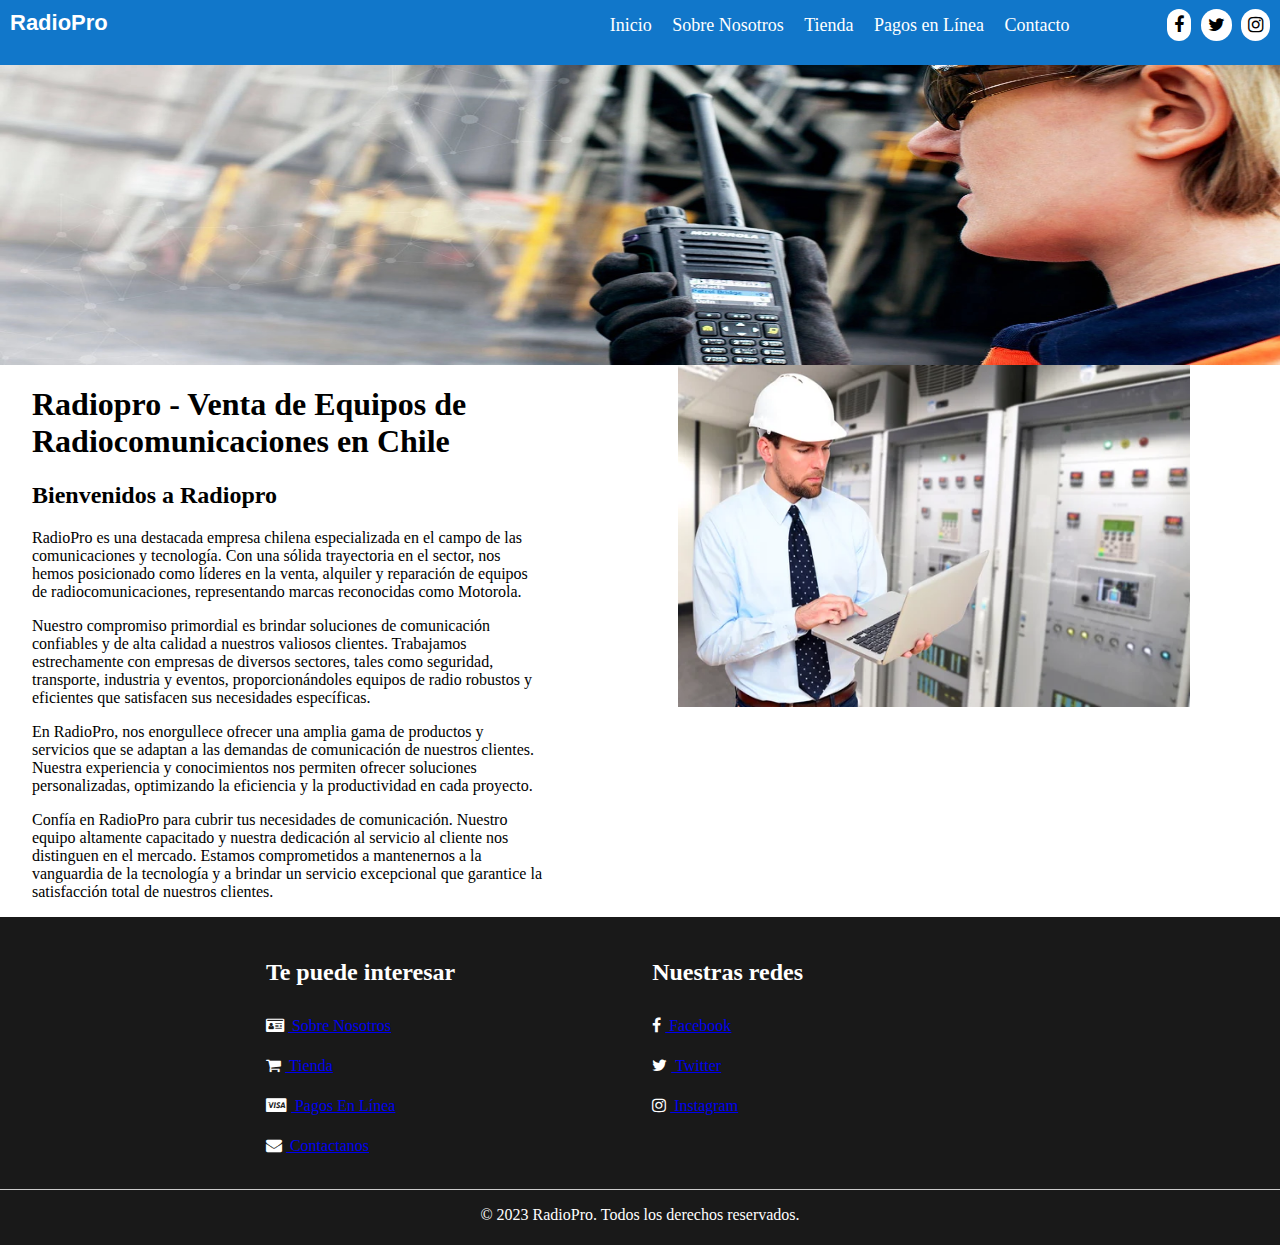
<file: index.html>
<!DOCTYPE html>
<html lang="en">
<head>
  <link rel="stylesheet" href="https://cdnjs.cloudflare.com/ajax/libs/font-awesome/4.7.0/css/font-awesome.min.css">
    <meta charset="UTF-8">
    <meta http-equiv="X-UA-Compatible" content="IE=edge">
    <meta name="viewport" content="width=device-width, initial-scale=1.0">
    <meta name="description" content="Venta, alquiler y reparación de radios de comunicación y equipos de telecomunicaciones en Chile. Encuentra equipos de marcas reconocidas para sectores como seguridad, transporte, industria y eventos.">
    <meta name="keywords" content="venta, alquiler, reparación, radios de comunicación, equipos de telecomunicaciones, Chile, seguridad, transporte, industria, eventos, marcas reconocidas">
    <title>RadioPro - Venta de Equipos de Radiocomunicaciones en Chile</title>
    <link rel="stylesheet" href="styles/main.css">
    <link rel="stylesheet" href="styles/header.css"/>
    <link rel="stylesheet" href="styles/footer.css"/>
</head>
<body>
    <header>
        <div class="nav">
            <input type="checkbox" id="nav-check">
            <div class="nav-header">
            <div class="nav-title">
                RadioPro
            </div>
        </div>
        <div class="nav-btn">
            <label for="nav-check">
                <span></span>
                <span></span>
                <span></span>
            </label>
        </div>
      
        <div class="nav-links">
            <ul>
                <li><a href="/">Inicio</a></li>
                <li><a href="about.html">Sobre Nosotros</a></li>
                <li><a href="store.html">Tienda</a></li>
                <li><a href="payment.html">Pagos en Línea</a></li>
                <li><a href="contact.html">Contacto</a></li>
                <a class="icon">
                    <i class="fa fa-facebook"></i>
                    <i class="fa fa-twitter"></i>
                    <i class="fa fa-instagram"></i>
                </a>
            </ul>
        </div>
    </div>
  </header>
  <main>
    <section>
        <div id="carrusel-contenido">
            <div id="carrusel-caja">
                <div class="carrusel-elemento">
                    <img class="images" src="images/imagen-1.jpg" alt="venta de radios motorola">
                </div>
                <div class="carrusel-elemento">   
                    <img class="images" src="images/imagen-2.jpg" alt="servicios profesionales de telecomunicaciones">
                </div>
                <div class="carrusel-elemento">   
                    <img class="images" src="images/imagen-3.jpg" alt="productos importados">                        
                </div>
            </div>
        </div>
    </section>
    <section>
        <div class="main-container">
          <h1>Radiopro - Venta de Equipos de Radiocomunicaciones en Chile</h1>
          <h2>Bienvenidos a Radiopro</h2>

          <p>
            RadioPro es una destacada empresa chilena especializada en el campo de las comunicaciones y tecnología. Con una sólida trayectoria en el sector, nos hemos posicionado como líderes en la venta, alquiler y reparación de equipos de radiocomunicaciones, representando marcas reconocidas como Motorola.
          </p>
          <p>
            Nuestro compromiso primordial es brindar soluciones de comunicación confiables y de alta calidad a nuestros valiosos clientes. Trabajamos estrechamente con empresas de diversos sectores, tales como seguridad, transporte, industria y eventos, proporcionándoles equipos de radio robustos y eficientes que satisfacen sus necesidades específicas.
          </p>
          <p>
            En RadioPro, nos enorgullece ofrecer una amplia gama de productos y servicios que se adaptan a las demandas de comunicación de nuestros clientes. Nuestra experiencia y conocimientos nos permiten ofrecer soluciones personalizadas, optimizando la eficiencia y la productividad en cada proyecto.
          </p>
          <p>
            Confía en RadioPro para cubrir tus necesidades de comunicación. Nuestro equipo altamente capacitado y nuestra dedicación al servicio al cliente nos distinguen en el mercado. Estamos comprometidos a mantenernos a la vanguardia de la tecnología y a brindar un servicio excepcional que garantice la satisfacción total de nuestros clientes.
          </p>
        </div>

        <div class="main-container">
            <img src="images/telecomunicaciones.png" alt="profesionales en telecomunicaciones">
        </div>
      </section>
  </main>
  <footer>
    <div class="footer-wrap">
        <div class="widgetFooter">
          <h2 class="uppercase">Te puede interesar</h2>
          <ul id="footerUsefulLink">
            <li title="About US">
              <span class="usefulLinksIcons">
                <i class="fa fa-id-card"></i>
              </span>
              <a href="about.html">&nbsp;Sobre Nosotros</a>
            </li>
            <li title="Our Team">
              <span class="usefulLinksIcons">
                <i class="fa fa-shopping-cart"></i>
              </span>
              <a href="store.html">&nbsp;Tienda</a>
            </li>
            <li title="Gallery">
              <span class="usefulLinksIcons">
                <i class="fa fa-cc-visa"></i>
              </span>
              <a href="payment.html">&nbsp;Pagos en Línea</a>
            </li>
            <li title="Contact Us">
              <span class="usefulLinksIcons">
                <i class="fa fa-envelope"></i>
              </span>
              <a href="contact.html">&nbsp;Contactanos</a>
            </li>
          </ul>
        </div>
        <div class="widgetFooter">
          <h2 class="uppercase">Nuestras redes</h2>
          <ul id="footerMediaLinks">
            <li class="media1" title="Facebook">
              <span class="mediaLinksIcons fb">
                <i class="fa fa-facebook"></i>
              </span>
              <a class="fb" href="https://www.facebook.com">&nbsp;facebook</a>
            </li>
            <li class="media2" title="Twitter">
              <span class="mediaLinksIcons twit">
                <i class="fa fa-twitter"></i>
              </span>
              <a class="twit" href="https://twitter.com/">&nbsp;Twitter</a>
            </li>
            <li class="media3"  title="Instagram">
              <span class="mediaLinksIcons insta">
                <i class="fa fa-instagram"></i>
              </span>
              <a class="insta" href="https://instagram.com">&nbsp;instagram</a>
            </li>
          </ul>
        </div>
      </div>
      <div class="footerCopy">
        <div class="inb">
            <p>&copy; 2023 RadioPro. Todos los derechos reservados.</p>
        </div>
      </div>
  </footer>
</body>
</html>
</file>
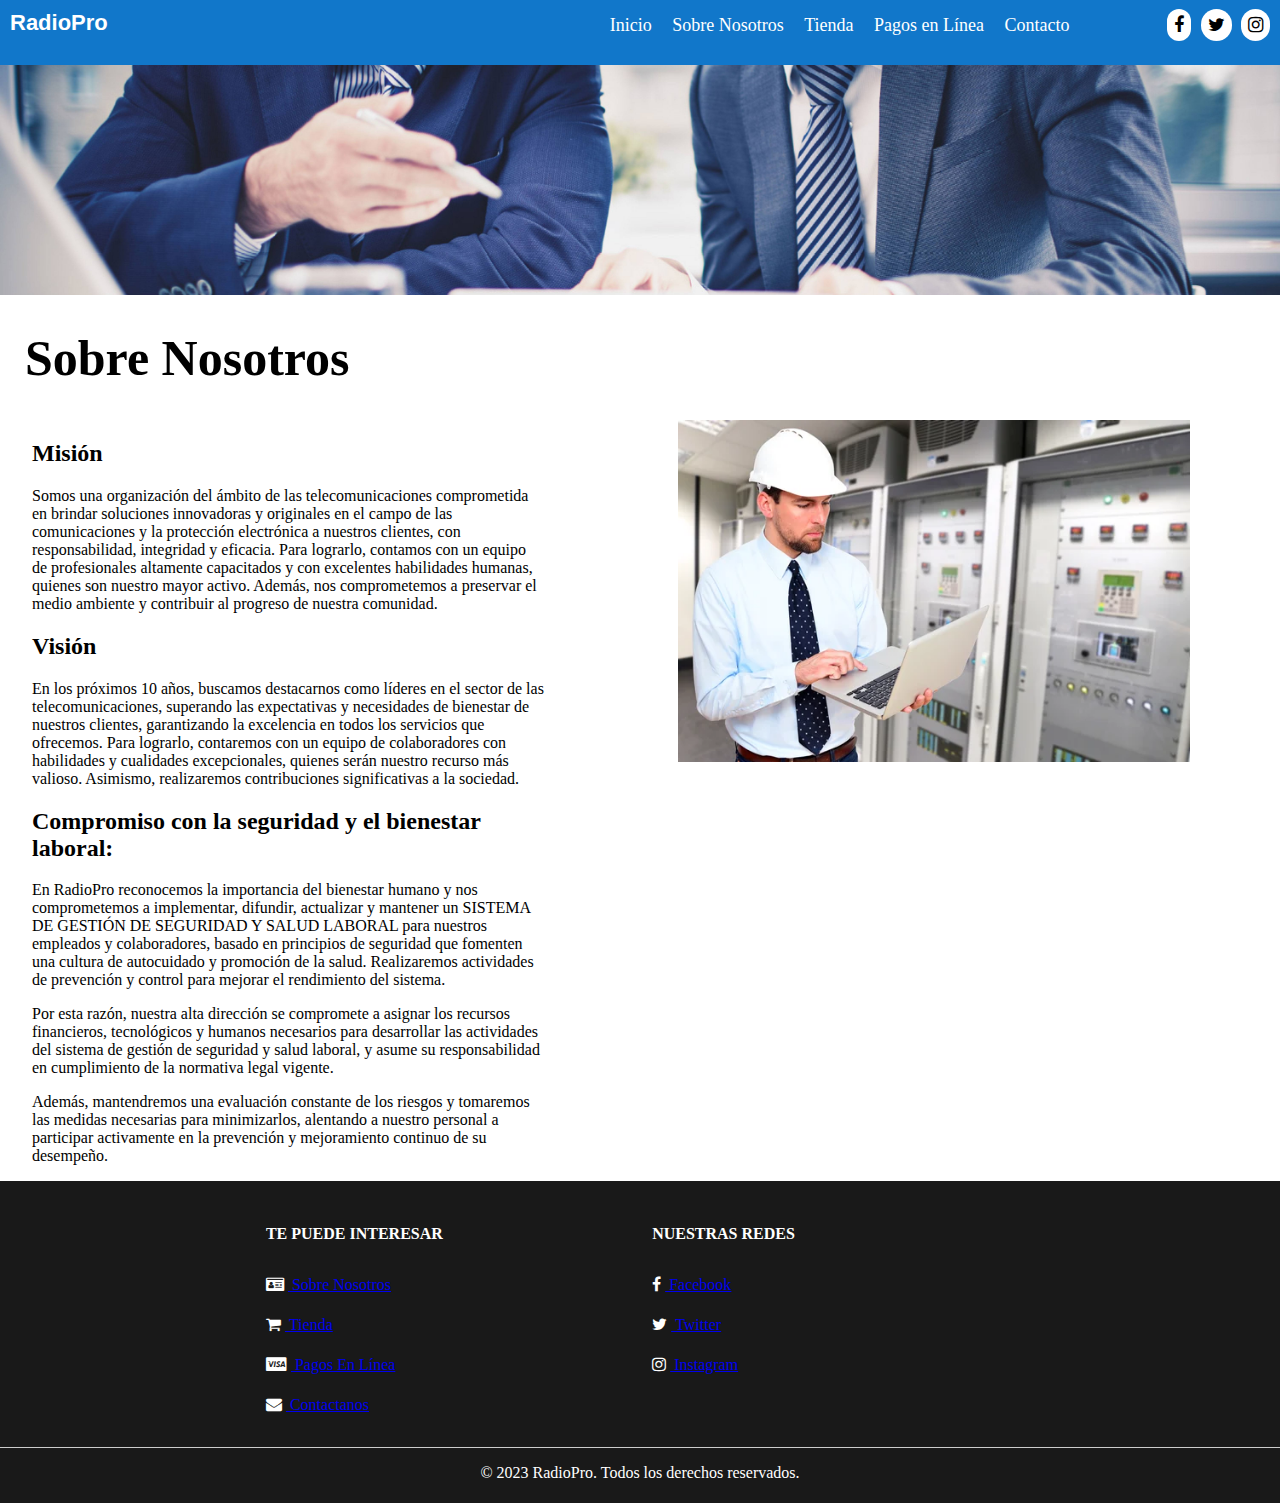
<file: about.html>
<!DOCTYPE html>
<html lang="en">
  <head>
    <link rel="stylesheet" href="https://cdnjs.cloudflare.com/ajax/libs/font-awesome/4.7.0/css/font-awesome.min.css">
      <meta charset="UTF-8">
      <meta http-equiv="X-UA-Compatible" content="IE=edge">
      <meta name="viewport" content="width=device-width, initial-scale=1.0">
      <meta name="description" content="Venta, alquiler y reparación de radios de comunicación y equipos de telecomunicaciones en Chile. Encuentra equipos de marcas reconocidas para sectores como seguridad, transporte, industria y eventos.">
      <meta name="keywords" content="venta, alquiler, reparación, radios de comunicación, equipos de telecomunicaciones, Chile, seguridad, transporte, industria, eventos, marcas reconocidas">
      <title>RadioPro - Venta de Equipos de Radiocomunicaciones en Chile</title>
      <link rel="stylesheet" href="styles/main.css">
      <link rel="stylesheet" href="styles/header.css"/>
      <link rel="stylesheet" href="styles/footer.css"/>
  </head>
<body>
  <header>
    <div class="nav">
        <input type="checkbox" id="nav-check">
        <div class="nav-header">
        <div class="nav-title">
            RadioPro
        </div>
    </div>
    <div class="nav-btn">
        <label for="nav-check">
            <span></span>
            <span></span>
            <span></span>
        </label>
    </div>
  
    <div class="nav-links">
        <ul>
            <li><a href="/">Inicio</a></li>
            <li><a href="about.html">Sobre Nosotros</a></li>
            <li><a href="store.html">Tienda</a></li>
            <li><a href="payment.html">Pagos en Línea</a></li>
            <li><a href="contact.html">Contacto</a></li>
            <a class="icon">
                <i class="fa fa-facebook"></i>
                <i class="fa fa-twitter"></i>
                <i class="fa fa-instagram"></i>
            </a>
        </ul>
    </div>
</div>
</header>
  <div class="header_image">
    <img src="images/sobre_nosotros.jpg" alt="Especialista Radios Comunicacion Motorola">
  </div>
  <main>
    <section>
      <div class="title_section">
        <h1>Sobre Nosotros</h1>
      </div>
        <div class="main-container">
            <h2>Misión</h2>
            <p>
              Somos una organización del ámbito de las telecomunicaciones comprometida en brindar soluciones innovadoras y originales en el campo de las comunicaciones y la protección electrónica a nuestros clientes, con responsabilidad, integridad y eficacia. Para lograrlo, contamos con un equipo de profesionales altamente capacitados y con excelentes habilidades humanas, quienes son nuestro mayor activo. Además, nos comprometemos a preservar el medio ambiente y contribuir al progreso de nuestra comunidad.
            </p>
            <h2>Visión</h2>
            <p>
              En los próximos 10 años, buscamos destacarnos como líderes en el sector de las telecomunicaciones, superando las expectativas y necesidades de bienestar de nuestros clientes, garantizando la excelencia en todos los servicios que ofrecemos. Para lograrlo, contaremos con un equipo de colaboradores con habilidades y cualidades excepcionales, quienes serán nuestro recurso más valioso. Asimismo, realizaremos contribuciones significativas a la sociedad.
            </p>
            <h2>Compromiso con la seguridad y el bienestar laboral:</h2>
            <p>
              En RadioPro reconocemos la importancia del bienestar humano y nos comprometemos a implementar, difundir, actualizar y mantener un SISTEMA DE GESTIÓN DE SEGURIDAD Y SALUD LABORAL para nuestros empleados y colaboradores, basado en principios de seguridad que fomenten una cultura de autocuidado y promoción de la salud. Realizaremos actividades de prevención y control para mejorar el rendimiento del sistema.
            </p>
            <p>
              Por esta razón, nuestra alta dirección se compromete a asignar los recursos financieros, tecnológicos y humanos necesarios para desarrollar las actividades del sistema de gestión de seguridad y salud laboral, y asume su responsabilidad en cumplimiento de la normativa legal vigente.
            </p>
            <p>
              Además, mantendremos una evaluación constante de los riesgos y tomaremos las medidas necesarias para minimizarlos, alentando a nuestro personal a participar activamente en la prevención y mejoramiento continuo de su desempeño.
            </p>
        </div>

        <div class="main-container">
            <img src="images/telecomunicaciones.png" alt="profesionales en telecomunicaciones">
        </div>
      </section>
  </main>
  <footer>
    <div class="footer-wrap">
        <div class="widgetFooter">
          <h4 class="uppercase">Te puede interesar</h4>
          <ul id="footerUsefulLink">
            <li title="About US">
              <span class="usefulLinksIcons">
                <i class="fa fa-id-card"></i>
              </span>
              <a href="about.html">&nbsp;Sobre Nosotros</a>
            </li>
            <li title="Our Team">
              <span class="usefulLinksIcons">
                <i class="fa fa-shopping-cart"></i>
              </span>
              <a href="store.html">&nbsp;Tienda</a>
            </li>
            <li title="Gallery">
              <span class="usefulLinksIcons">
                <i class="fa fa-cc-visa"></i>
              </span>
              <a href="payment.html">&nbsp;Pagos en Línea</a>
            </li>
            <li title="Contact Us">
              <span class="usefulLinksIcons">
                <i class="fa fa-envelope"></i>
              </span>
              <a href="contact.html">&nbsp;Contactanos</a>
            </li>
          </ul>
        </div>
        <div class="widgetFooter">
          <h4 class="uppercase">Nuestras redes</h4>
          <ul id="footerMediaLinks">
            <li class="media1" title="Facebook">
              <span class="mediaLinksIcons fb">
                <i class="fa fa-facebook"></i>
              </span>
              <a class="fb" href="https://www.facebook.com">&nbsp;facebook</a>
            </li>
            <li class="media2" title="Twitter">
              <span class="mediaLinksIcons twit">
                <i class="fa fa-twitter"></i>
              </span>
              <a class="twit" href="https://twitter.com/">&nbsp;Twitter</a>
            </li>
            <li class="media3"  title="Instagram">
              <span class="mediaLinksIcons insta">
                <i class="fa fa-instagram"></i>
              </span>
              <a class="insta" href="https://instagram.com">&nbsp;instagram</a>
            </li>
          </ul>
        </div>
      </div>
      <div class="footerCopy">
        <div class="inb">
            <p>&copy; 2023 RadioPro. Todos los derechos reservados.</p>
        </div>
      </div>
  </footer>
</body>
</html>
</file>
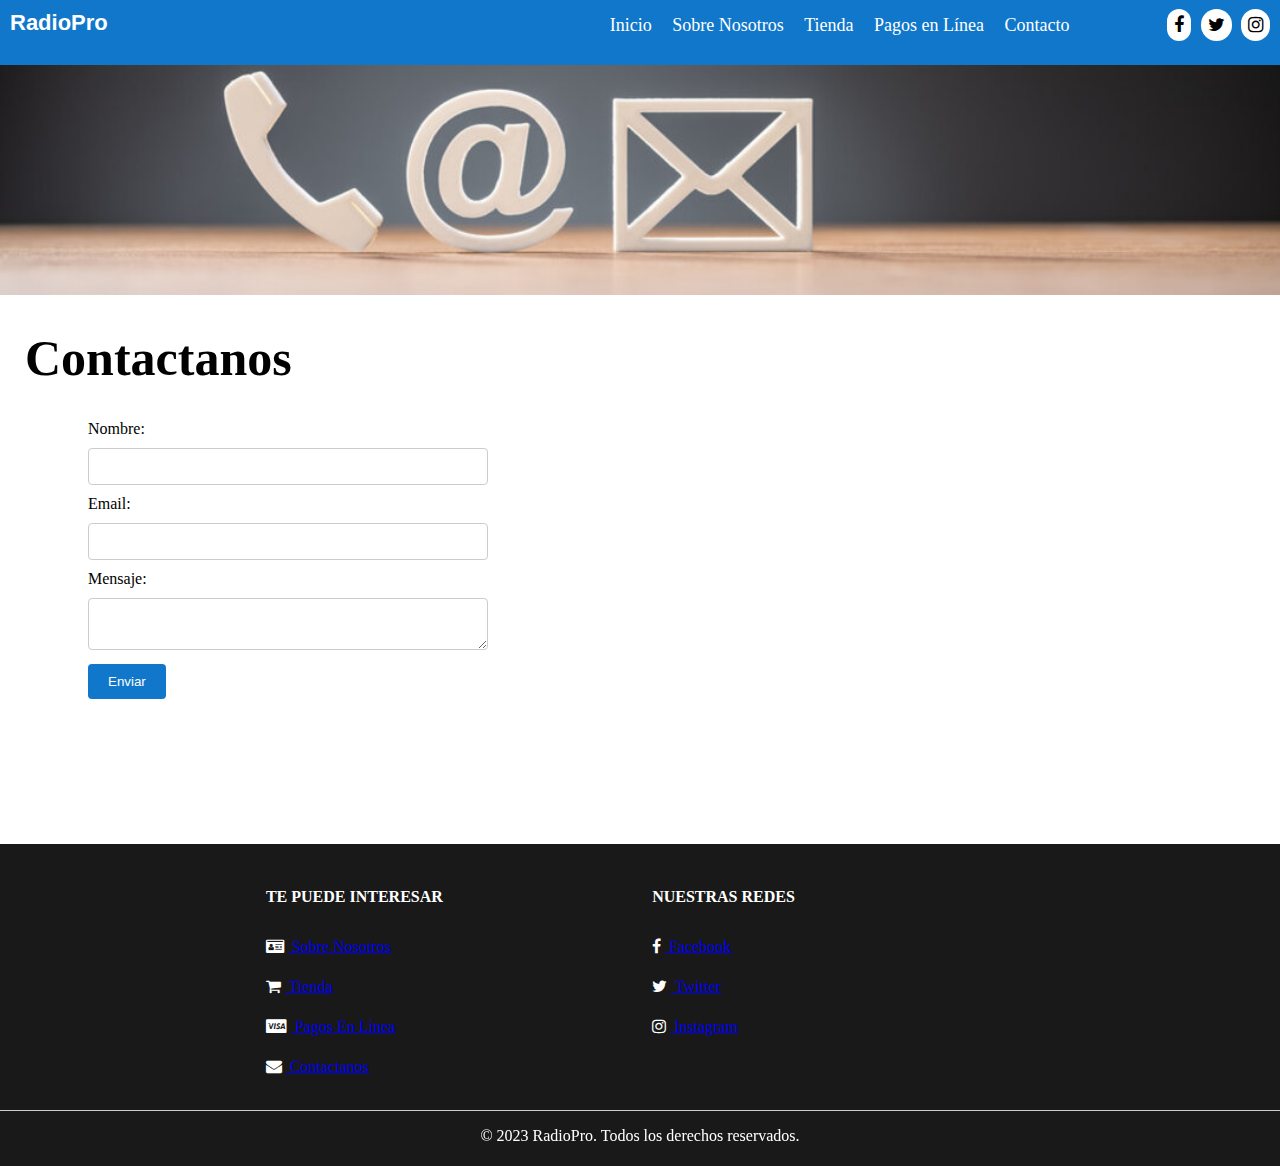
<file: contact.html>
<!DOCTYPE html>
<html lang="en">
  <head>
    <link rel="stylesheet" href="https://cdnjs.cloudflare.com/ajax/libs/font-awesome/4.7.0/css/font-awesome.min.css">
      <meta charset="UTF-8">
      <meta http-equiv="X-UA-Compatible" content="IE=edge">
      <meta name="viewport" content="width=device-width, initial-scale=1.0">
      <meta name="description" content="Venta, alquiler y reparación de radios de comunicación y equipos de telecomunicaciones en Chile. Encuentra equipos de marcas reconocidas para sectores como seguridad, transporte, industria y eventos.">
      <meta name="keywords" content="venta, alquiler, reparación, radios de comunicación, equipos de telecomunicaciones, Chile, seguridad, transporte, industria, eventos, marcas reconocidas">
      <title>RadioPro - Venta de Equipos de Radiocomunicaciones en Chile</title>
      <link rel="stylesheet" href="styles/main.css">
      <link rel="stylesheet" href="styles/header.css"/>
      <link rel="stylesheet" href="styles/footer.css"/>
  </head>
<body>
  <header>
    <div class="nav">
        <input type="checkbox" id="nav-check">
        <div class="nav-header">
        <div class="nav-title">
            RadioPro
        </div>
    </div>
    <div class="nav-btn">
        <label for="nav-check">
            <span></span>
            <span></span>
            <span></span>
        </label>
    </div>
  
    <div class="nav-links">
        <ul>
            <li><a href="/">Inicio</a></li>
            <li><a href="about.html">Sobre Nosotros</a></li>
            <li><a href="store.html">Tienda</a></li>
            <li><a href="payment.html">Pagos en Línea</a></li>
            <li><a href="contact.html">Contacto</a></li>
            <a class="icon">
                <i class="fa fa-facebook"></i>
                <i class="fa fa-twitter"></i>
                <i class="fa fa-instagram"></i>
            </a>
        </ul>
    </div>
</div>
</header>
  <div class="header_image">
    <img src="images/contact.png" alt="Cotiza Radios de comunicacion Motorola">
  </div>
  <main>
    <section>
      <div class="title_section">
        <h1>Contactanos</h1>
      </div>
        <div class="main-container">
            <form action="#" method="post">
              <label for="nombre">Nombre:</label>
              <input type="text" id="nombre" name="nombre" required><br>
          
              <label for="email">Email:</label>
              <input type="email" id="email" name="email" required><br>
          
              <label for="mensaje">Mensaje:</label>
              <textarea id="mensaje" name="mensaje" required></textarea><br>
          
              <input type="submit" value="Enviar">
            </form>
        </div>

        <div class="main-container">
          <iframe src="https://www.google.com/maps/embed?pb=!1m18!1m12!1m3!1d212999.27175720464!2d-70.79463835318577!3d-33.47239249713835!2m3!1f0!2f0!3f0!3m2!1i1024!2i768!4f13.1!3m3!1m2!1s0x9662c5410425af2f%3A0x8475d53c400f0931!2sSantiago%2C%20Regi%C3%B3n%20Metropolitana%2C%20Chile!5e0!3m2!1ses-419!2sco!4v1687040793762!5m2!1ses-419!2sco" style="border:0;" allowfullscreen="" loading="lazy" referrerpolicy="no-referrer-when-downgrade"></iframe>
        </div>
      </section>
  </main>
  <footer>
    <div class="footer-wrap">
        <div class="widgetFooter">
          <h4 class="uppercase">Te puede interesar</h4>
          <ul id="footerUsefulLink">
            <li title="About US">
              <span class="usefulLinksIcons">
                <i class="fa fa-id-card"></i>
              </span>
              <a href="about.html">&nbsp;Sobre Nosotros</a>
            </li>
            <li title="Our Team">
              <span class="usefulLinksIcons">
                <i class="fa fa-shopping-cart"></i>
              </span>
              <a href="store.html">&nbsp;Tienda</a>
            </li>
            <li title="Gallery">
              <span class="usefulLinksIcons">
                <i class="fa fa-cc-visa"></i>
              </span>
              <a href="payment.html">&nbsp;Pagos en Línea</a>
            </li>
            <li title="Contact Us">
              <span class="usefulLinksIcons">
                <i class="fa fa-envelope"></i>
              </span>
              <a href="contact.html">&nbsp;Contactanos</a>
            </li>
          </ul>
        </div>
        <div class="widgetFooter">
          <h4 class="uppercase">Nuestras redes</h4>
          <ul id="footerMediaLinks">
            <li class="media1" title="Facebook">
              <span class="mediaLinksIcons fb">
                <i class="fa fa-facebook"></i>
              </span>
              <a class="fb" href="https://www.facebook.com">&nbsp;facebook</a>
            </li>
            <li class="media2" title="Twitter">
              <span class="mediaLinksIcons twit">
                <i class="fa fa-twitter"></i>
              </span>
              <a class="twit" href="https://twitter.com/">&nbsp;Twitter</a>
            </li>
            <li class="media3"  title="Instagram">
              <span class="mediaLinksIcons insta">
                <i class="fa fa-instagram"></i>
              </span>
              <a class="insta" href="https://instagram.com">&nbsp;instagram</a>
            </li>
          </ul>
        </div>
      </div>
      <div class="footerCopy">
        <div class="inb">
            <p>&copy; 2023 RadioPro. Todos los derechos reservados.</p>
        </div>
      </div>
  </footer>
</body>
</html>
</file>
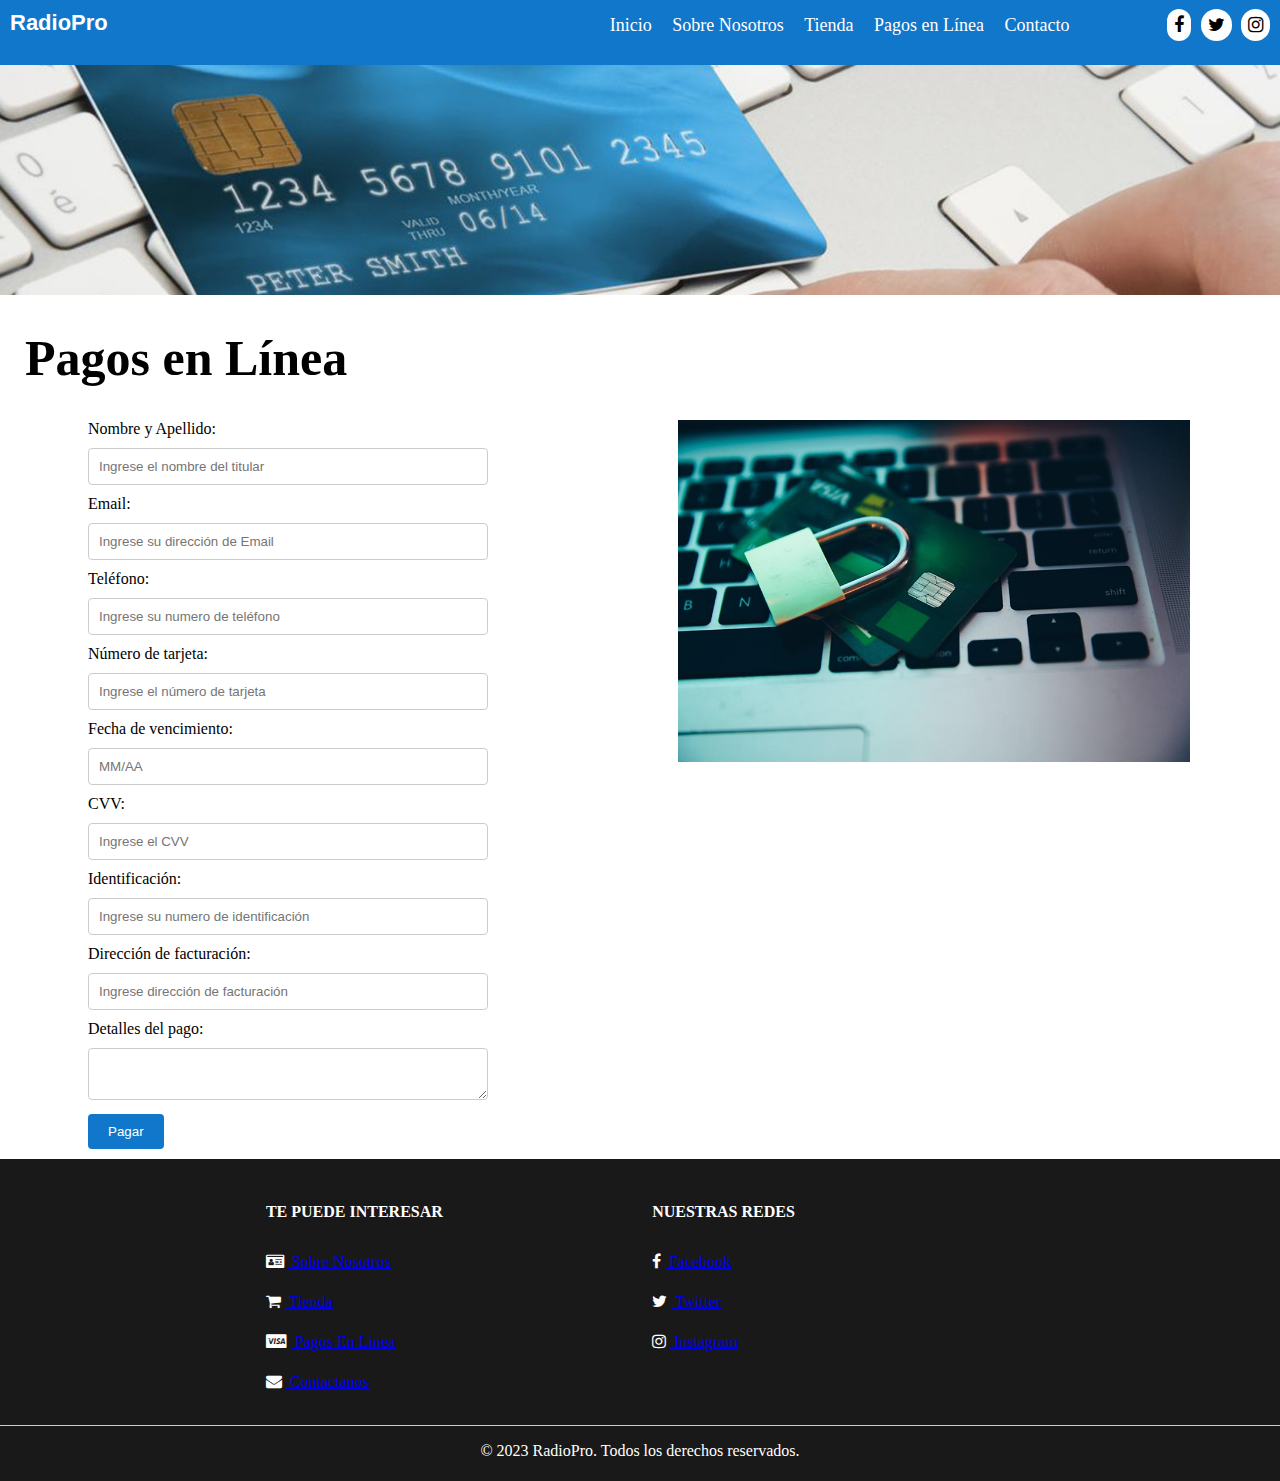
<file: payment.html>
<!DOCTYPE html>
<html lang="en">
  <head>
    <link rel="stylesheet" href="https://cdnjs.cloudflare.com/ajax/libs/font-awesome/4.7.0/css/font-awesome.min.css">
      <meta charset="UTF-8">
      <meta http-equiv="X-UA-Compatible" content="IE=edge">
      <meta name="viewport" content="width=device-width, initial-scale=1.0">
      <meta name="description" content="Venta, alquiler y reparación de radios de comunicación y equipos de telecomunicaciones en Chile. Encuentra equipos de marcas reconocidas para sectores como seguridad, transporte, industria y eventos.">
      <meta name="keywords" content="venta, alquiler, reparación, radios de comunicación, equipos de telecomunicaciones, Chile, seguridad, transporte, industria, eventos, marcas reconocidas">
      <title>RadioPro - Venta de Equipos de Radiocomunicaciones en Chile</title>
      <link rel="stylesheet" href="styles/main.css">
      <link rel="stylesheet" href="styles/header.css"/>
      <link rel="stylesheet" href="styles/footer.css"/>
  </head>
<body>
  <header>
    <div class="nav">
        <input type="checkbox" id="nav-check">
        <div class="nav-header">
        <div class="nav-title">
            RadioPro
        </div>
    </div>
    <div class="nav-btn">
        <label for="nav-check">
            <span></span>
            <span></span>
            <span></span>
        </label>
    </div>
  
    <div class="nav-links">
        <ul>
            <li><a href="/">Inicio</a></li>
            <li><a href="about.html">Sobre Nosotros</a></li>
            <li><a href="store.html">Tienda</a></li>
            <li><a href="payment.html">Pagos en Línea</a></li>
            <li><a href="contact.html">Contacto</a></li>
            <a class="icon">
                <i class="fa fa-facebook"></i>
                <i class="fa fa-twitter"></i>
                <i class="fa fa-instagram"></i>
            </a>
        </ul>
    </div>
</div>
</header>
  <div class="header_image">
    <img src="images/payment.png" alt="Pagos en linea Radios de Comunicacion Motorola">
  </div>
  <main>
    <section>
      <div class="title_section">
        <h1>Pagos en Línea</h1>
      </div>
        <div class="main-container">
          <form>
            <label for="card-holder">Nombre y Apellido:</label>
            <input type="text" id="card-holder" name="card-holder" placeholder="Ingrese el nombre del titular" required>

            <label for="email">Email:</label>
            <input type="email" id="email" name="email" placeholder="Ingrese su dirección de Email" required><br>

            <label for="phone">Teléfono:</label>
            <input type="number" id="email" name="email" placeholder="Ingrese su numero de teléfono" required><br>

            <label for="card-number">Número de tarjeta:</label>
            <input type="text" id="card-number" name="card-number" placeholder="Ingrese el número de tarjeta" required>
          
            <label for="expiry-date">Fecha de vencimiento:</label>
            <input type="text" id="expiry-date" name="expiry-date" placeholder="MM/AA" required>
          
            <label for="cvv">CVV:</label>
            <input type="text" id="cvv" name="cvv" placeholder="Ingrese el CVV" required>
          
            <label for="identification">Identificación:</label>
            <input type="text" id="identification" name="identification" placeholder="Ingrese su numero de identificación" required>
          
            <label for="billing-address">Dirección de facturación:</label>
            <input type="text" id="billing-address" name="billing-address" placeholder="Ingrese dirección de facturación" required>
          
            <label for="payment-description">Detalles del pago:</label>
            <textarea id="payment-description" name="payment-description"></textarea>

            <input type="submit" value="Pagar">
          </form>
          
          
          
        </div>

        <div class="main-container">
          <img src="images/secure.png" alt="pago seguro Radios Motorola">
        </div>
      </section>
  </main>
  <footer>
    <div class="footer-wrap">
        <div class="widgetFooter">
          <h4 class="uppercase">Te puede interesar</h4>
          <ul id="footerUsefulLink">
            <li title="About US">
              <span class="usefulLinksIcons">
                <i class="fa fa-id-card"></i>
              </span>
              <a href="about.html">&nbsp;Sobre Nosotros</a>
            </li>
            <li title="Our Team">
              <span class="usefulLinksIcons">
                <i class="fa fa-shopping-cart"></i>
              </span>
              <a href="store.html">&nbsp;Tienda</a>
            </li>
            <li title="Gallery">
              <span class="usefulLinksIcons">
                <i class="fa fa-cc-visa"></i>
              </span>
              <a href="payment.html">&nbsp;Pagos en Línea</a>
            </li>
            <li title="Contact Us">
              <span class="usefulLinksIcons">
                <i class="fa fa-envelope"></i>
              </span>
              <a href="contact.html">&nbsp;Contactanos</a>
            </li>
          </ul>
        </div>
        <div class="widgetFooter">
          <h4 class="uppercase">Nuestras redes</h4>
          <ul id="footerMediaLinks">
            <li class="media1" title="Facebook">
              <span class="mediaLinksIcons fb">
                <i class="fa fa-facebook"></i>
              </span>
              <a class="fb" href="https://www.facebook.com">&nbsp;facebook</a>
            </li>
            <li class="media2" title="Twitter">
              <span class="mediaLinksIcons twit">
                <i class="fa fa-twitter"></i>
              </span>
              <a class="twit" href="https://twitter.com/">&nbsp;Twitter</a>
            </li>
            <li class="media3"  title="Instagram">
              <span class="mediaLinksIcons insta">
                <i class="fa fa-instagram"></i>
              </span>
              <a class="insta" href="https://instagram.com">&nbsp;instagram</a>
            </li>
          </ul>
        </div>
      </div>
      <div class="footerCopy">
        <div class="inb">
            <p>&copy; 2023 RadioPro. Todos los derechos reservados.</p>
        </div>
      </div>
  </footer>
</body>
</html>
</file>
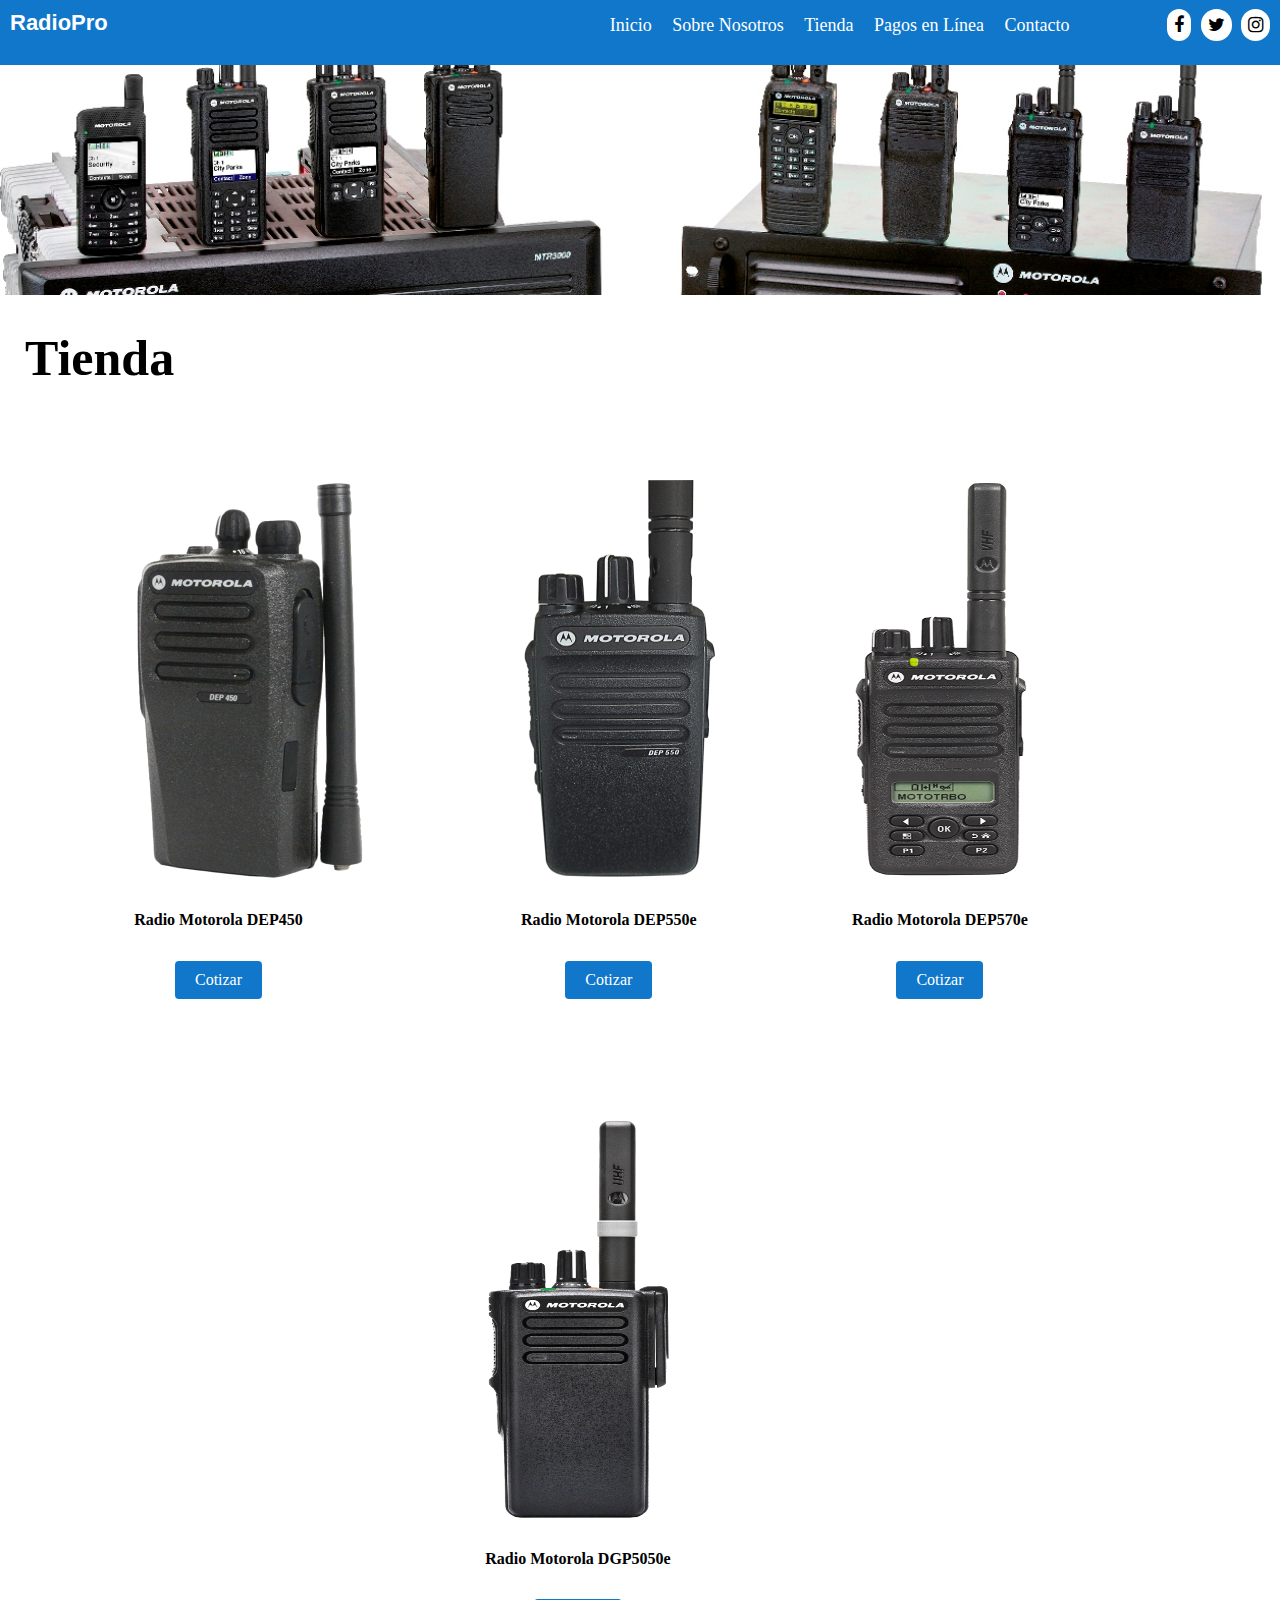
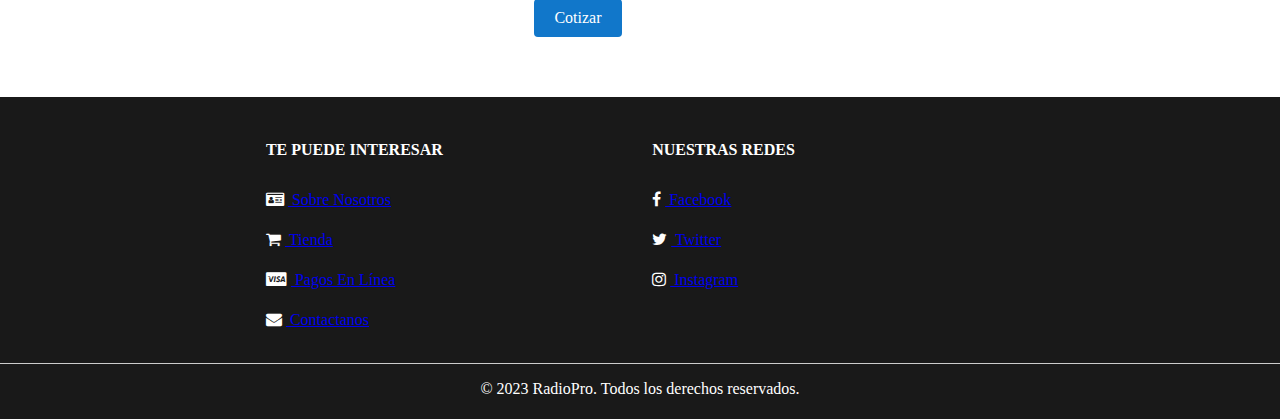
<file: store.html>
<!DOCTYPE html>
<html lang="en">
  <head>
    <link rel="stylesheet" href="https://cdnjs.cloudflare.com/ajax/libs/font-awesome/4.7.0/css/font-awesome.min.css">
      <meta charset="UTF-8">
      <meta http-equiv="X-UA-Compatible" content="IE=edge">
      <meta name="viewport" content="width=device-width, initial-scale=1.0">
      <meta name="description" content="Venta, alquiler y reparación de radios de comunicación y equipos de telecomunicaciones en Chile. Encuentra equipos de marcas reconocidas para sectores como seguridad, transporte, industria y eventos.">
      <meta name="keywords" content="venta, alquiler, reparación, radios de comunicación, equipos de telecomunicaciones, Chile, seguridad, transporte, industria, eventos, marcas reconocidas">
      <title>RadioPro - Venta de Equipos de Radiocomunicaciones en Chile</title>
      <link rel="stylesheet" href="styles/main.css">
      <link rel="stylesheet" href="styles/header.css"/>
      <link rel="stylesheet" href="styles/footer.css"/>
  </head>
<body>
  <header>
    <div class="nav">
        <input type="checkbox" id="nav-check">
        <div class="nav-header">
        <div class="nav-title">
            RadioPro
        </div>
    </div>
    <div class="nav-btn">
        <label for="nav-check">
            <span></span>
            <span></span>
            <span></span>
        </label>
    </div>
  
    <div class="nav-links">
        <ul>
            <li><a href="/">Inicio</a></li>
            <li><a href="about.html">Sobre Nosotros</a></li>
            <li><a href="store.html">Tienda</a></li>
            <li><a href="payment.html">Pagos en Línea</a></li>
            <li><a href="contact.html">Contacto</a></li>
            <a class="icon">
                <i class="fa fa-facebook"></i>
                <i class="fa fa-twitter"></i>
                <i class="fa fa-instagram"></i>
            </a>
        </ul>
    </div>
</div>
</header>
  <div class="header_image">
    <img src="images/store.png" alt="venta de radios de comunicacion">
  </div>
  <main>
    <section>
      <div class="title_section">
        <h1>Tienda</h1>
      </div>
      <div class="div_center">
        <div class="product-container">
            <img src="images/products/dep450.png" alt="Radio Motorola dep450">
            <div class="title_store">
              <h4>Radio Motorola DEP450</h4>
              <a href="contact.html" class="button">Cotizar</a>
            </div>
        </div>

        <div class="product-container">
            <img src="images/products/DEP550e.png" alt="Radio Motorola DEP550e">
            <div class="title_store">
              <h4>Radio Motorola DEP550e</h4>
              <a href="contact.html" class="button">Cotizar</a>
            </div>
        </div>

        <div class="product-container">
          <img src="images/products/DEP570e.png" alt="Radio Motorola DEP570e">
          <div class="title_store">
            <h4>Radio Motorola DEP570e</h4>
            <a href="contact.html" class="button">Cotizar</a>
          </div>
        </div>

        <div class="product-container">
          <img src="images/products/DGP5050e.png" alt="Radio Mototola DGP5050e">
          <div class="title_store">
            <h4>Radio Motorola DGP5050e</h4>
            <a href="contact.html" class="button">Cotizar</a>
          </div>
        </div>
      </div>
      </section>
  </main>
  <footer>
    <div class="footer-wrap">
        <div class="widgetFooter">
          <h4 class="uppercase">Te puede interesar</h4>
          <ul id="footerUsefulLink">
            <li title="About US">
              <span class="usefulLinksIcons">
                <i class="fa fa-id-card"></i>
              </span>
              <a href="about.html">&nbsp;Sobre Nosotros</a>
            </li>
            <li title="Our Team">
              <span class="usefulLinksIcons">
                <i class="fa fa-shopping-cart"></i>
              </span>
              <a href="store.html">&nbsp;Tienda</a>
            </li>
            <li title="Gallery">
              <span class="usefulLinksIcons">
                <i class="fa fa-cc-visa"></i>
              </span>
              <a href="payment.html">&nbsp;Pagos en Línea</a>
            </li>
            <li title="Contact Us">
              <span class="usefulLinksIcons">
                <i class="fa fa-envelope"></i>
              </span>
              <a href="contact.html">&nbsp;Contactanos</a>
            </li>
          </ul>
        </div>
        <div class="widgetFooter">
          <h4 class="uppercase">Nuestras redes</h4>
          <ul id="footerMediaLinks">
            <li class="media1" title="Facebook">
              <span class="mediaLinksIcons fb">
                <i class="fa fa-facebook"></i>
              </span>
              <a class="fb" href="https://www.facebook.com">&nbsp;facebook</a>
            </li>
            <li class="media2" title="Twitter">
              <span class="mediaLinksIcons twit">
                <i class="fa fa-twitter"></i>
              </span>
              <a class="twit" href="https://twitter.com/">&nbsp;Twitter</a>
            </li>
            <li class="media3"  title="Instagram">
              <span class="mediaLinksIcons insta">
                <i class="fa fa-instagram"></i>
              </span>
              <a class="insta" href="https://instagram.com">&nbsp;instagram</a>
            </li>
          </ul>
        </div>
      </div>
      <div class="footerCopy">
        <div class="inb">
            <p>&copy; 2023 RadioPro. Todos los derechos reservados.</p>
        </div>
      </div>
  </footer>
</body>
</html>
</file>
<file: styles/main.css>
@keyframes automatizacion {
  0% {
    margin-left: 0;
  }
  30% {
    margin-left: 0;
  }
  35% {
    margin-left: -100%;
  }
  65% {
    margin-left: -100%;
  }
  70% {
    margin-left: -200%;
  }
  95% {
    margin-left: -200%;
  }
  100% {
    margin-left: 0;
  }
}
.main-container {
  padding-inline-start: 2.5%;
  width: 42.5%;
  height: auto;
}
@supports (display: flex) {
  .main-container {
    float: left;
  }
}
.main-container img {
  width: 100%;
  height: auto;
  margin-inline-start: 20%;
}
.main-container iframe {
  width: 100%;
  height: 400px;
  margin-block-end: 10px;
  margin-block-start: 10px;
}

#carrusel-caja {
  height: 300px;
  width: 300%;
  overflow: hidden;
}
@supports (animation: name) {
  #carrusel-caja {
    -moz-animation: automatizacion 15s linear infinite;
    -o-animation: automatizacion 15s linear infinite;
    -webkit-animation: automatizacion 15s linear infinite;
    animation: automatizacion 15s linear infinite;
  }
}
@supports (transition: property) {
  #carrusel-caja {
    -webkit-transition: all 0.75s ease;
    -moz-transition: all 0.75s ease;
    -ms-transition: all 0.75s ease;
    -o-transition: all 0.75s ease;
    transition: all 0.75s ease;
  }
}

#carrusel-contenido {
  margin: 0 auto;
  overflow: hidden;
  text-align: left;
  width: 100%;
  height: 100%;
}

.images {
  height: 300px;
  width: 100%;
}

.carrusel-elemento {
  float: left;
  width: 33.333%;
}

.main-container {
  width: 42.5%;
  height: auto;
  padding-inline-start: 2.5%;
}
@supports (display: flex) {
  .main-container {
    float: left;
  }
}
.main-container img {
  width: 100%;
  height: auto;
  margin-inline-start: 20%;
}
.main-container iframe {
  width: 100%;
  height: 400px;
  margin-block-end: 10px;
  margin-block-start: 10px;
}

main {
  height: 100%;
  width: 100%;
}

form {
  max-width: 400px;
  margin-block-start: 0;
  margin-block-end: 10px;
  margin-inline-start: auto;
  margin-inline-end: auto;
}

label {
  display: block;
  margin-block-end: 10px;
}

input[type=text],
input[type=email],
input[type=number],
textarea {
  width: 100%;
  padding: 10px;
  border: 1px solid #ccc;
  border-radius: 4px;
  margin-block-end: 10px;
}

input[type=submit] {
  background-color: #1177ca;
  color: white;
  padding: 10px 20px;
  border: none;
  border-radius: 4px;
  cursor: pointer;
}

input[type=submit]:hover {
  background-color: #0b65af;
}

.product-container {
  float: left;
  margin-block-start: 50px;
  margin-block-end: 50px;
  display: flex;
  flex-wrap: wrap;
}

.product-container img {
  height: 400px;
  flex: 0 0 60%;
  box-sizing: border-box;
  margin-block-start: 10px;
  margin-block-end: 10px;
}

.title_store {
  display: flex;
  flex-direction: column;
  justify-content: center;
  align-items: center;
  text-align: center;
}

.div_center {
  display: flex;
  justify-content: center;
  align-items: center;
  float: left;
  flex-wrap: wrap;
}

.button {
  display: inline-block;
  padding: 10px 20px;
  background-color: #1177ca;
  color: white;
  text-decoration: none;
  border-radius: 4px;
  margin-block-start: 10px;
  margin-block-end: 10px;
  margin-inline-start: auto;
  margin-inline-end: auto;
}

.button:hover {
  background-color: #0b65af;
}

@media (max-width: 800px) {
  .images {
    height: 230px;
    width: 100%;
  }
  #carrusel-caja {
    height: 230px;
    width: 300%;
  }
  #carrusel-contenido {
    height: 230px;
  }
  .carrusel-elemento {
    height: 230px;
  }
  .main-container {
    width: 42.5%;
    height: auto;
    float: left;
    padding: 2.5%;
    display: contents;
  }
  .main-container img {
    margin-inline-start: 0px;
  }
}

/*# sourceMappingURL=main.css.map */
</file>
<file: styles/header.css>
* {
  box-sizing: border-box;
}

body {
  margin: 0px;
  font-family: "segoe ui";
}

.title_section {
  font-size: 25px;
  margin-left: 25px;
}

.nav {
  height: 65px;
  width: 100%;
  background-color: #1177ca;
  position: relative;
}
.nav > .nav-header {
  display: inline;
}
.nav > .nav-header > .nav-title {
  display: inline-block;
  font-size: 22px;
  color: #fff;
  font-weight: 550;
  font-family: Arial, Helvetica, sans-serif;
  padding: 10px;
}
.nav > .nav-btn {
  display: none;
}
.nav > .nav-links {
  display: inline;
  float: right;
  font-size: 18px;
}
.nav > .nav-links > ul {
  padding: 0;
  margin-top: 5px;
  list-style: none;
  position: relative;
}
.nav > .nav-links > ul > li {
  display: inline-block;
  background-color: #1177ca;
}
.nav > .nav-links > ul > li:hover {
  background-color: #0b65af;
  border-radius: 5px;
}
.nav > .nav-links > ul > li > a {
  display: block;
  padding: 0 8px;
  color: #fff;
  line-height: 40px;
  font-size: 18px;
  text-decoration: none;
}
.nav > #nav-check {
  display: none;
}
.nav .nav-links ul a.icon {
  margin-left: 80px;
  margin-right: 10px;
}
.nav .nav-links ul a i {
  background-color: #fff;
  border-radius: 50px;
  padding: 7px;
  margin-left: 5px;
}
@media (max-width: 825px) {
  .nav > .nav-btn {
    display: inline-block;
    position: absolute;
    right: 0px;
    top: 0px;
  }
  .nav > .nav-btn > label {
    display: inline-block;
    width: 50px;
    height: 50px;
    padding: 13px;
  }
  .nav > .nav-btn > label:hover, #nav-check:checked ~ .nav > .nav-btn > label {
    background-color: rgba(0, 0, 0, 0.3);
  }
  .nav > .nav-btn > label > span {
    display: block;
    width: 25px;
    height: 10px;
    border-top: 2px solid #eee;
  }
  .nav > .nav-links {
    position: absolute;
    display: block;
    width: 100%;
    background-color: #333;
    height: 0px;
    transition: all 0.3s ease-in;
    overflow-y: hidden;
    top: 50px;
    left: 0px;
  }
  .nav > .nav-links > ul li {
    display: block;
    margin-bottom: 20px;
    padding: 0;
    background-color: #333;
  }
  .nav > .nav-links > ul li > a {
    margin-left: 40%;
  }
  .nav > .nav-links > ul a.icon {
    margin-left: 33%;
  }
  .nav > #nav-check:not(:checked) ~ .nav-links {
    height: 0px;
  }
  .nav > #nav-check:checked ~ .nav-links {
    height: calc(100vh - 50px);
    overflow-y: auto;
  }
}

.header_image {
  width: 100%;
  height: 230px;
  overflow: hidden;
}
.header_image img {
  width: 100%;
  height: auto;
}
@media (max-width: 825px) {
  .header_image {
    width: 100%;
    height: auto;
    overflow: hidden;
  }
  .header_image img {
    width: 100%;
    height: auto;
  }
}

/*# sourceMappingURL=header.css.map */
</file>
<file: styles/footer.css>
html, body {
  margin: 0;
  padding: 0;
}

footer {
  width: 100%;
  min-height: 300px;
  max-height: auto;
  background-color: rgba(0, 0, 0, 0.9);
  margin-top: 10px;
  clear: both;
}
footer .footer-wrap {
  width: 80%;
  margin: 0 auto;
  padding-left: 9%;
  color: white;
}
footer .widgetFooter {
  width: 42.5%;
  height: auto;
  float: left;
  padding: 2.5%;
  text-align: left;
}
footer h4.uppercase {
  text-transform: uppercase;
}
footer ul#footerUsefulLink,
footer ul#footerMediaLinks {
  list-style-type: none;
  margin: 0;
  padding: 0;
  line-height: 40px;
  text-transform: capitalize;
}
footer ul#footerUsefulLink li,
footer ul#footerMediaLinks li {
  cursor: pointer;
}
footer ul#footerUsefulLink li:hover .usefulLinksIcons,
footer ul#footerUsefulLink li:hover a {
  color: #00CED1;
}
footer ul#footerMediaLinks li:hover span.fb,
footer ul#footerMediaLinks li:hover a.fb {
  color: #3b5998;
}
footer ul#footerMediaLinks li:hover span.twit,
footer ul#footerMediaLinks li:hover a.twit {
  color: #1DA1F2;
}
footer ul#footerMediaLinks li:hover span.insta,
footer ul#footerMediaLinks li:hover a.insta {
  color: #ffc838;
}
footer ul#footerMediaLinks li:hover span.git,
footer ul#footerMediaLinks li:hover a.git {
  color: #f1502f;
}
footer div.footerCopy {
  clear: both;
  color: white;
  text-align: center;
  padding-bottom: 5px;
  border-top: 1px solid #ccc;
}
@media (max-width: 800px) {
  footer .footer-wrap {
    width: 100%;
    padding: 0;
  }
  footer .widgetFooter:not(:nth-of-type(2)) {
    width: 45%;
    text-align: center;
    font-size: 0.9em;
  }
  footer .widgetFooter:nth-of-type(2) {
    width: 100%;
    padding: 0;
    text-align: center;
  }
  footer div.footerCopy {
    font-size: 0.8em;
  }
}
@media (max-width: 600px) {
  footer .widgetFooter:not(:nth-of-type(2)) {
    text-align: left;
  }
}
@media (max-width: 800px) {
  footer footer {
    min-height: auto;
  }
  footer .widgetFooter:not(:nth-of-type(2)) {
    width: 100%;
    padding: 0;
    text-align: center;
  }
  footer ul#footerUsefulLink,
  footer ul#footerMediaLinks {
    display: flex;
  }
  footer ul#footerUsefulLink li,
  footer ul#footerMediaLinks li {
    float: left;
    flex: 1;
    text-align: center;
    font-size: 1.5em;
  }
  footer ul#footerUsefulLink li a,
  footer ul#footerMediaLinks li a {
    display: none;
  }
  footer ul#footerUsefulLink li:hover,
  footer ul#footerUsefulLink li:hover .usefulLinksIcons,
  footer ul#footerUsefulLink li:hover a {
    color: white;
    background-color: #00CED1;
  }
  footer ul#footerMediaLinks li.media1:hover,
  footer ul#footerMediaLinks li:hover span.fb,
  footer ul#footerMediaLinks li:hover a.fb {
    background-color: #3b5998;
    color: white;
  }
  footer ul#footerMediaLinks li.media2:hover,
  footer ul#footerMediaLinks li:hover span.twit,
  footer ul#footerMediaLinks li:hover a.twit {
    background-color: #1DA1F2;
    color: white;
  }
  footer ul#footerMediaLinks li.media3:hover,
  footer ul#footerMediaLinks li:hover span.insta,
  footer ul#footerMediaLinks li:hover a.insta {
    background-color: #ffc838;
    color: white;
  }
  footer ul#footerMediaLinks li.media4:hover,
  footer ul#footerMediaLinks li:hover span.git,
  footer ul#footerMediaLinks li:hover a.git {
    background-color: #f1502f;
    color: white;
  }
}

/*# sourceMappingURL=footer.css.map */
</file>
